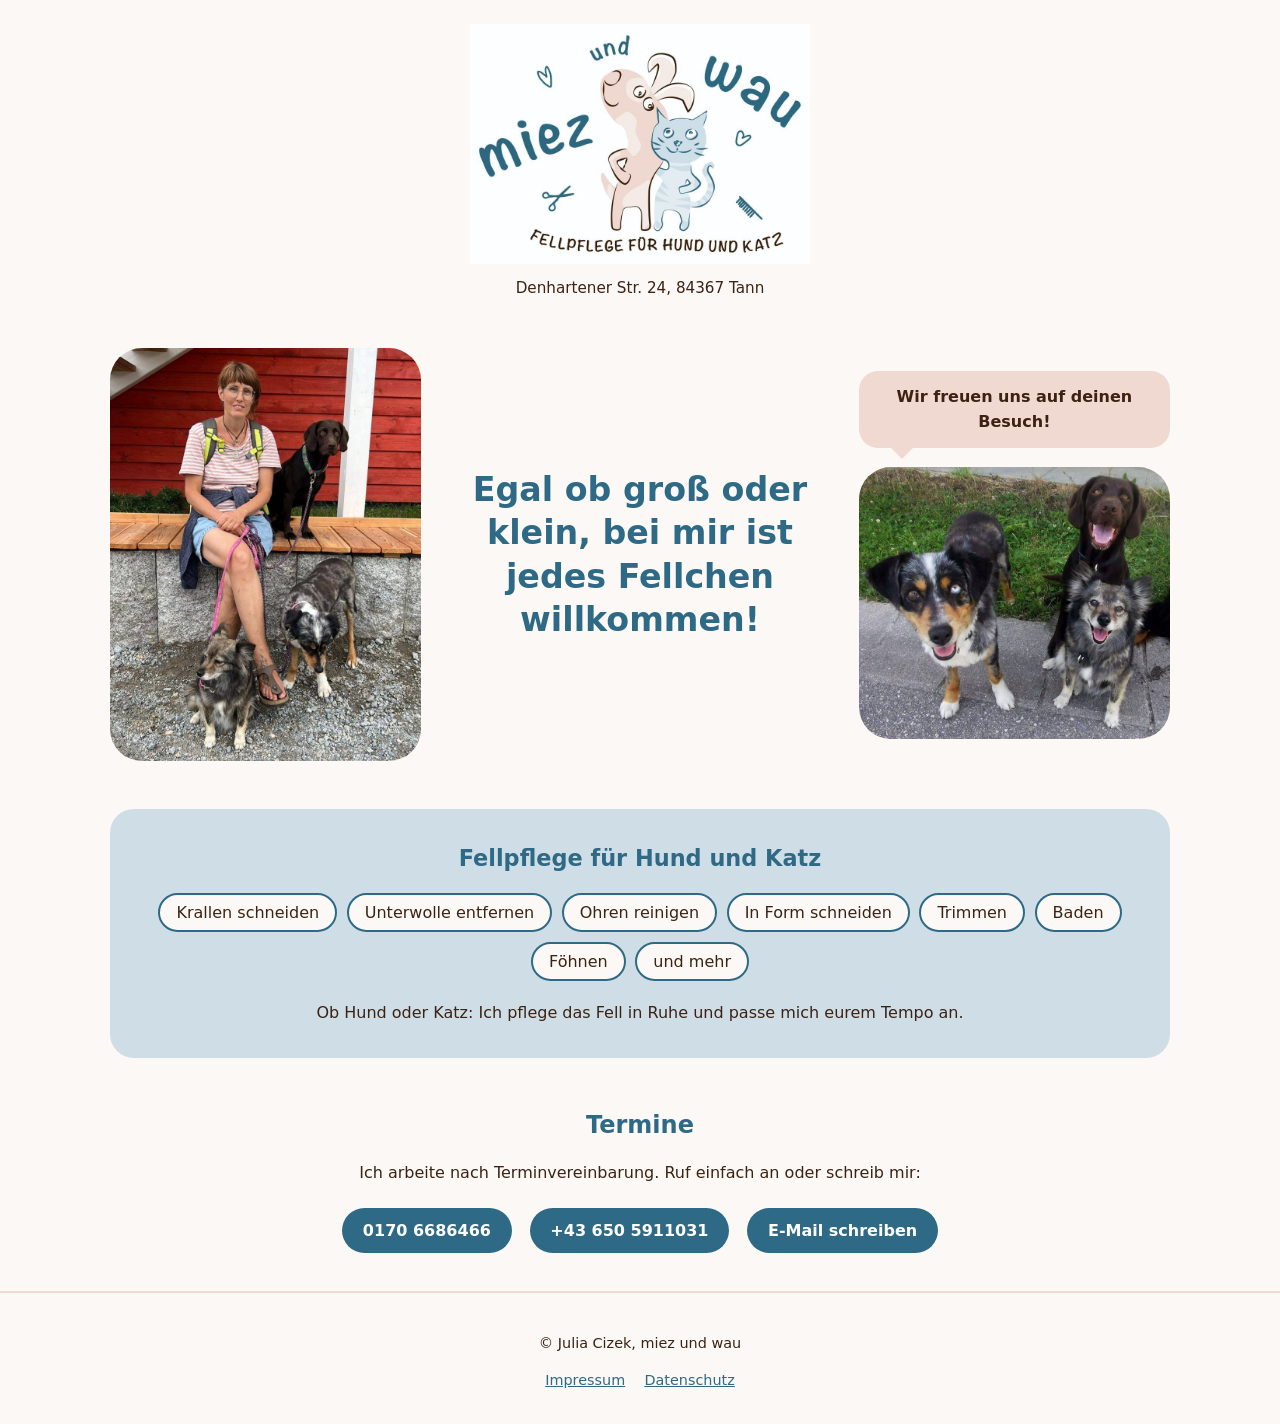
<file: index.html>
<!DOCTYPE html>
<html lang="de">
<head>
<meta charset="utf-8">
<meta name="viewport" content="width=device-width, initial-scale=1">
<title>miez und wau – Fellpflege für Hund und Katz in Tann</title>
<meta name="description" content="Fellpflege für Hunde und Katzen in Tann: Krallen schneiden, Unterwolle entfernen, trimmen, baden, föhnen. Termine nach Vereinbarung.">
<link rel="canonical" href="https://miezundwau.com/">
<link rel="stylesheet" href="style.css">
<script type="application/ld+json">
{
  "@context": "https://schema.org",
  "@type": "LocalBusiness",
  "name": "miez und wau",
  "description": "Fellpflege für Hund und Katz in Tann: Krallen schneiden, Unterwolle entfernen, Ohren reinigen, in Form schneiden, Trimmen, Baden, Föhnen. Termine nach Vereinbarung.",
  "url": "https://miezundwau.com/",
  "image": "https://miezundwau.com/img/logo.jpg",
  "telephone": "+491706686466",
  "email": "julia.cizek@gmx.at",
  "address": {
    "@type": "PostalAddress",
    "streetAddress": "Denhartener Str. 24",
    "postalCode": "84367",
    "addressLocality": "Tann",
    "addressCountry": "DE"
  }
}
</script>
</head>
<body>
<header>
<img src="img/logo.jpg" alt="miez und wau – Fellpflege für Hund und Katz" width="900" height="636">
<p class="addr">Denhartener Str. 24, 84367 Tann</p>
</header>
<main>
<section class="hero">
<img src="img/julia.jpg" alt="Julia Cizek mit drei Hunden" width="800" height="1062">
<p class="welcome">Egal ob groß oder klein, bei mir ist jedes Fellchen willkommen!</p>
<div class="right">
<p class="bubble">Wir freuen uns auf deinen Besuch!</p>
<img src="img/hunde.jpg" alt="Drei fröhliche Hunde" width="800" height="700">
</div>
</section>
<section class="services">
<h1>Fellpflege für Hund und Katz</h1>
<ul>
<li>Krallen schneiden</li><li>Unterwolle entfernen</li><li>Ohren reinigen</li><li>In Form schneiden</li><li>Trimmen</li><li>Baden</li><li>Föhnen</li><li>und mehr</li>
</ul>
<p>Ob Hund oder Katz: Ich pflege das Fell in Ruhe und passe mich eurem Tempo an.</p>
</section>
<section class="contact">
<h2>Termine</h2>
<p>Ich arbeite nach Terminvereinbarung. Ruf einfach an oder schreib mir:</p>
<a class="btn" href="tel:+491706686466">0170 6686466</a>
<a class="btn" href="tel:+436505911031">+43 650 5911031</a>
<a class="btn" href="mailto:julia.cizek@gmx.at">E-Mail schreiben</a>
</section>
</main>
<footer>
<p>&copy; Julia Cizek, miez und wau</p>
<a href="impressum.html">Impressum</a><a href="datenschutz.html">Datenschutz</a>
</footer>
</body>
</html>
</file>
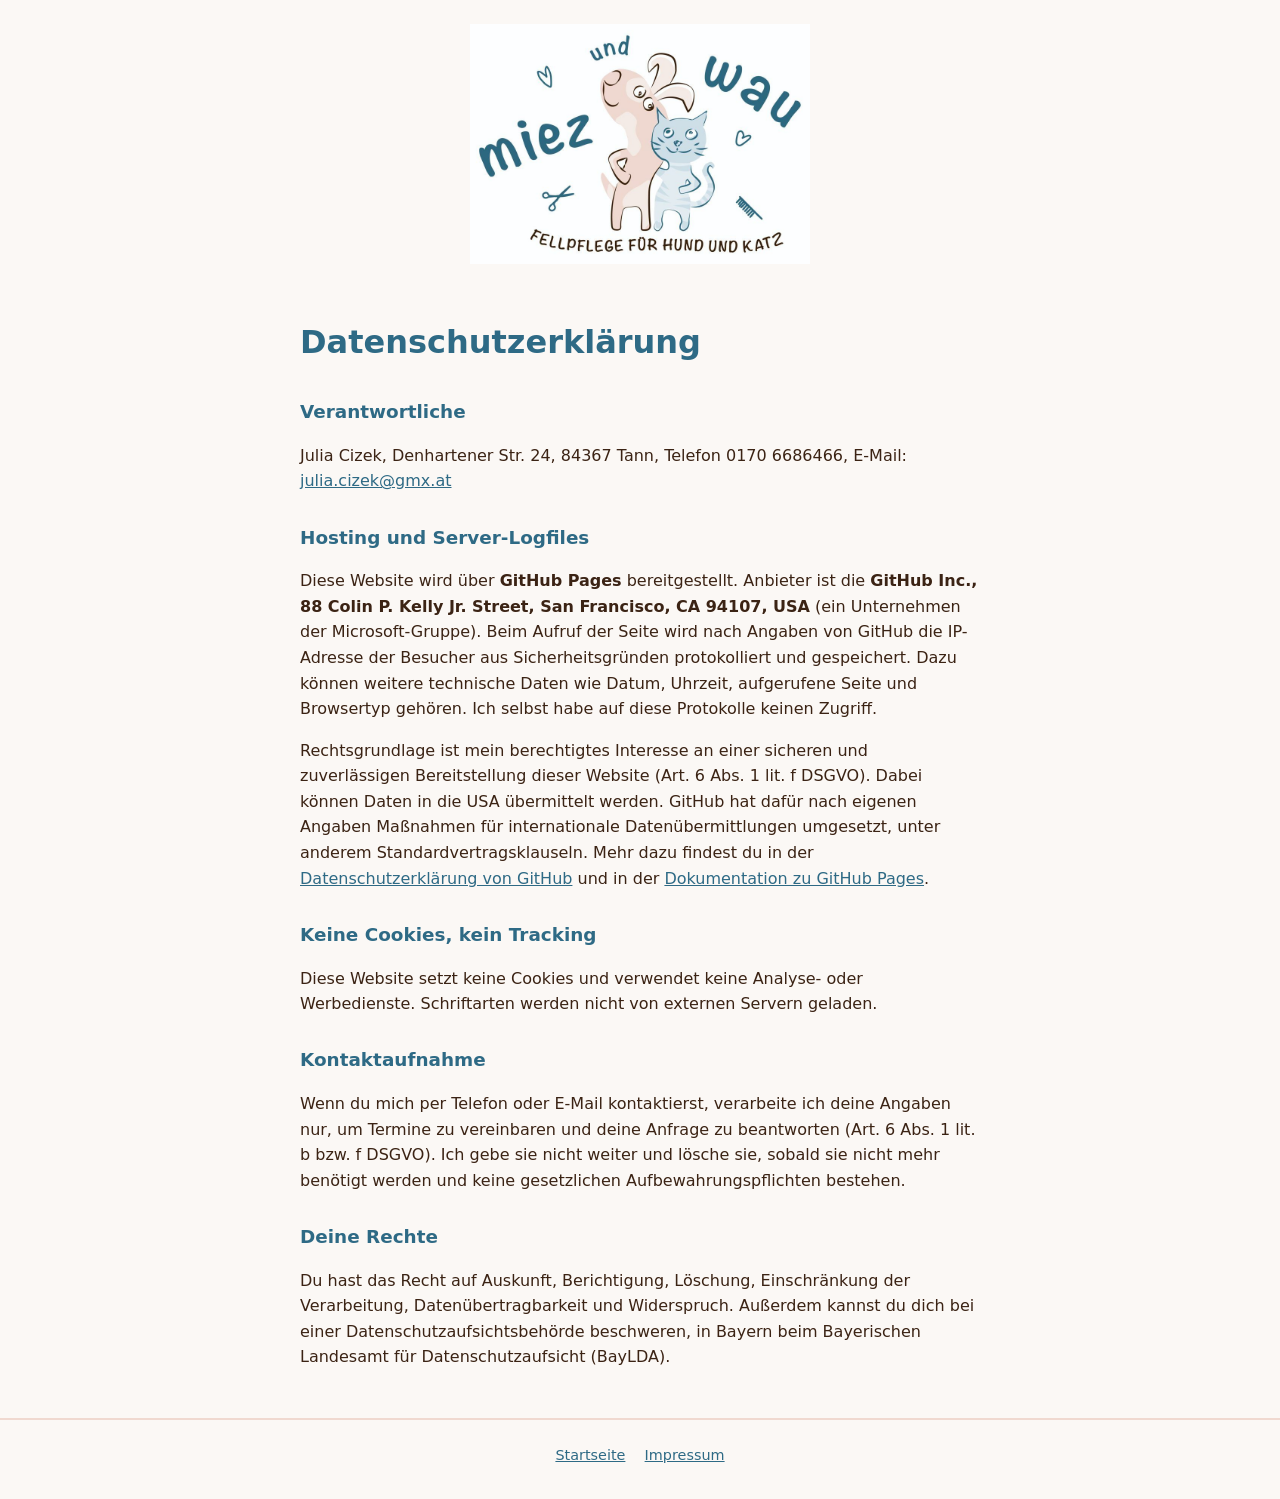
<file: datenschutz.html>
<!DOCTYPE html>
<html lang="de">
<head>
<meta charset="utf-8">
<meta name="viewport" content="width=device-width, initial-scale=1">
<title>Datenschutz – miez und wau</title>
<meta name="robots" content="noindex">
<link rel="stylesheet" href="style.css">
</head>
<body>
<header><a href="index.html"><img src="img/logo.jpg" alt="miez und wau – zur Startseite" width="900" height="636"></a></header>
<main class="text">
<h1>Datenschutzerklärung</h1>
<h2>Verantwortliche</h2>
<p>Julia Cizek, Denhartener Str. 24, 84367 Tann, Telefon 0170 6686466, E-Mail: <a href="mailto:julia.cizek@gmx.at">julia.cizek@gmx.at</a></p>
<h2>Hosting und Server-Logfiles</h2>
<p>Diese Website wird über <strong>GitHub Pages</strong> bereitgestellt. Anbieter ist die <strong>GitHub Inc., 88 Colin P. Kelly Jr. Street, San Francisco, CA 94107, USA</strong> (ein Unternehmen der Microsoft-Gruppe). Beim Aufruf der Seite wird nach Angaben von GitHub die IP-Adresse der Besucher aus Sicherheitsgründen protokolliert und gespeichert. Dazu können weitere technische Daten wie Datum, Uhrzeit, aufgerufene Seite und Browsertyp gehören. Ich selbst habe auf diese Protokolle keinen Zugriff.</p>
<p>Rechtsgrundlage ist mein berechtigtes Interesse an einer sicheren und zuverlässigen Bereitstellung dieser Website (Art. 6 Abs. 1 lit. f DSGVO). Dabei können Daten in die USA übermittelt werden. GitHub hat dafür nach eigenen Angaben Maßnahmen für internationale Datenübermittlungen umgesetzt, unter anderem Standardvertragsklauseln. Mehr dazu findest du in der <a href="https://docs.github.com/de/site-policy/privacy-policies/github-general-privacy-statement" rel="noopener">Datenschutzerklärung von GitHub</a> und in der <a href="https://docs.github.com/de/pages/getting-started-with-github-pages/about-github-pages" rel="noopener">Dokumentation zu GitHub Pages</a>.</p>
<h2>Keine Cookies, kein Tracking</h2>
<p>Diese Website setzt keine Cookies und verwendet keine Analyse- oder Werbedienste. Schriftarten werden nicht von externen Servern geladen.</p>
<h2>Kontaktaufnahme</h2>
<p>Wenn du mich per Telefon oder E-Mail kontaktierst, verarbeite ich deine Angaben nur, um Termine zu vereinbaren und deine Anfrage zu beantworten (Art. 6 Abs. 1 lit. b bzw. f DSGVO). Ich gebe sie nicht weiter und lösche sie, sobald sie nicht mehr benötigt werden und keine gesetzlichen Aufbewahrungspflichten bestehen.</p>
<h2>Deine Rechte</h2>
<p>Du hast das Recht auf Auskunft, Berichtigung, Löschung, Einschränkung der Verarbeitung, Datenübertragbarkeit und Widerspruch. Außerdem kannst du dich bei einer Datenschutzaufsichtsbehörde beschweren, in Bayern beim Bayerischen Landesamt für Datenschutzaufsicht (BayLDA).</p>
</main>
<footer><a href="index.html">Startseite</a><a href="impressum.html">Impressum</a></footer>
</body>
</html>
</file>
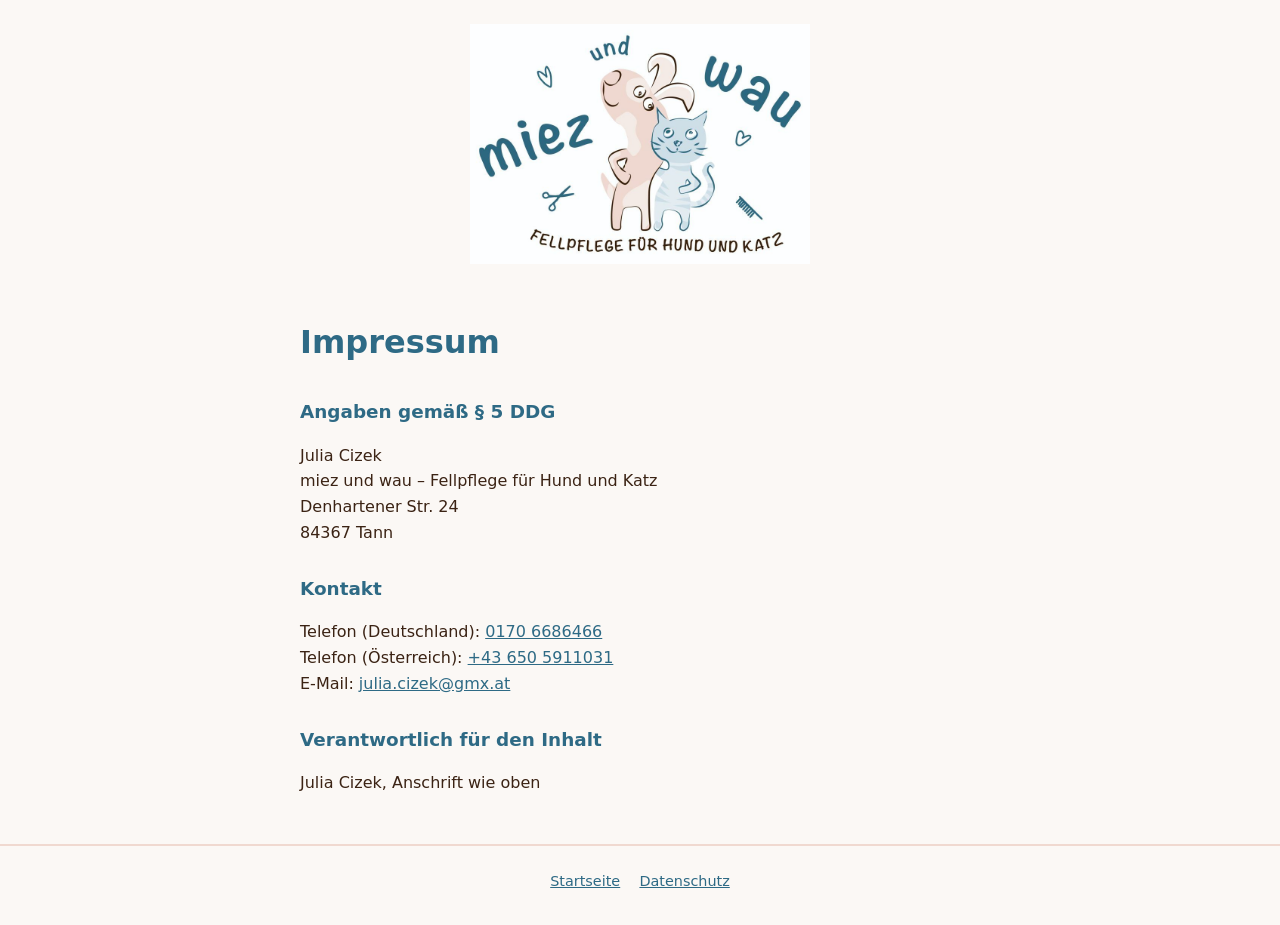
<file: impressum.html>
<!DOCTYPE html>
<html lang="de">
<head>
<meta charset="utf-8">
<meta name="viewport" content="width=device-width, initial-scale=1">
<title>Impressum – miez und wau</title>
<meta name="robots" content="noindex">
<link rel="stylesheet" href="style.css">
</head>
<body>
<header><a href="index.html"><img src="img/logo.jpg" alt="miez und wau – zur Startseite" width="900" height="636"></a></header>
<main class="text">
<h1>Impressum</h1>
<h2>Angaben gemäß § 5 DDG</h2>
<p>Julia Cizek<br>miez und wau – Fellpflege für Hund und Katz<br>Denhartener Str. 24<br>84367 Tann</p>
<h2>Kontakt</h2>
<p>Telefon (Deutschland): <a href="tel:+491706686466">0170 6686466</a><br>
Telefon (Österreich): <a href="tel:+436505911031">+43 650 5911031</a><br>
E-Mail: <a href="mailto:julia.cizek@gmx.at">julia.cizek@gmx.at</a></p>
<!-- Falls vorhanden: Umsatzsteuer-ID gemäß § 27a UStG hier ergänzen. -->
<h2>Verantwortlich für den Inhalt</h2>
<p>Julia Cizek, Anschrift wie oben</p>
</main>
<footer><a href="index.html">Startseite</a><a href="datenschutz.html">Datenschutz</a></footer>
</body>
</html>
</file>
<file: style.css>
:root{--petrol:#2e6a85;--peach:#f0d9d0;--sky:#cfdee6;--brown:#3b2314;--paper:#fbf8f5}
*{box-sizing:border-box}
html{font-size:100%}
body{margin:0;background:var(--paper);color:var(--brown);font-family:ui-rounded,"Avenir Next","Trebuchet MS","Segoe UI",system-ui,sans-serif;line-height:1.6}
a{color:var(--petrol)}
a:focus-visible,.btn:focus-visible{outline:3px solid var(--petrol);outline-offset:3px}
header{text-align:center;padding:1.5rem 1rem .5rem}
header img{width:min(340px,80%);height:auto}
.addr{margin:.25rem 0 0;font-size:.95rem}
main{max-width:1100px;margin:0 auto;padding:1rem 1.25rem 2rem}
.hero{display:grid;grid-template-columns:1fr 1.2fr 1fr;gap:2rem;align-items:center;margin-top:1.5rem}
.hero img{width:100%;height:auto;display:block;border-radius:2rem}
.welcome{font-size:clamp(1.5rem,2.6vw,2.1rem);line-height:1.3;color:var(--petrol);font-weight:700;text-align:center;margin:0}
.bubble{position:relative;background:var(--peach);border-radius:1.2rem;padding:.8rem 1rem;margin:0 0 1.2rem;text-align:center;font-weight:600}
.bubble::after{content:"";position:absolute;left:2rem;bottom:-.7rem;border:.7rem solid transparent;border-top-color:var(--peach);border-bottom:0}
.services{background:var(--sky);border-radius:1.5rem;padding:2rem 1.5rem;margin-top:3rem;text-align:center}
.services h1,.services h2{margin:0 0 1rem;font-size:1.4rem;color:var(--petrol)}
.services ul{list-style:none;margin:0;padding:0;display:flex;flex-wrap:wrap;gap:.6rem;justify-content:center}
.services li{background:var(--paper);border:2px solid var(--petrol);border-radius:2rem;padding:.3rem 1rem}
.services p{margin:1.2rem 0 0}
.contact{text-align:center;margin-top:3rem}
.contact h2{color:var(--petrol);margin:0 0 .3rem}
.btn{display:inline-block;margin:.4rem;padding:.6rem 1.3rem;border-radius:2rem;background:var(--petrol);color:#fff;text-decoration:none;font-weight:700}
.btn:hover{background:var(--brown)}
footer{text-align:center;padding:1.5rem 1rem 2rem;font-size:.9rem;border-top:2px solid var(--peach)}
footer a{margin:0 .6rem}
.text{max-width:720px;margin:0 auto}
.text h1{color:var(--petrol)}.text h2{color:var(--petrol);font-size:1.15rem;margin-top:1.8rem}
@media(max-width:760px){.hero{grid-template-columns:1fr}.hero img{max-width:320px;margin:0 auto}.hero .right{order:3}}
</file>
